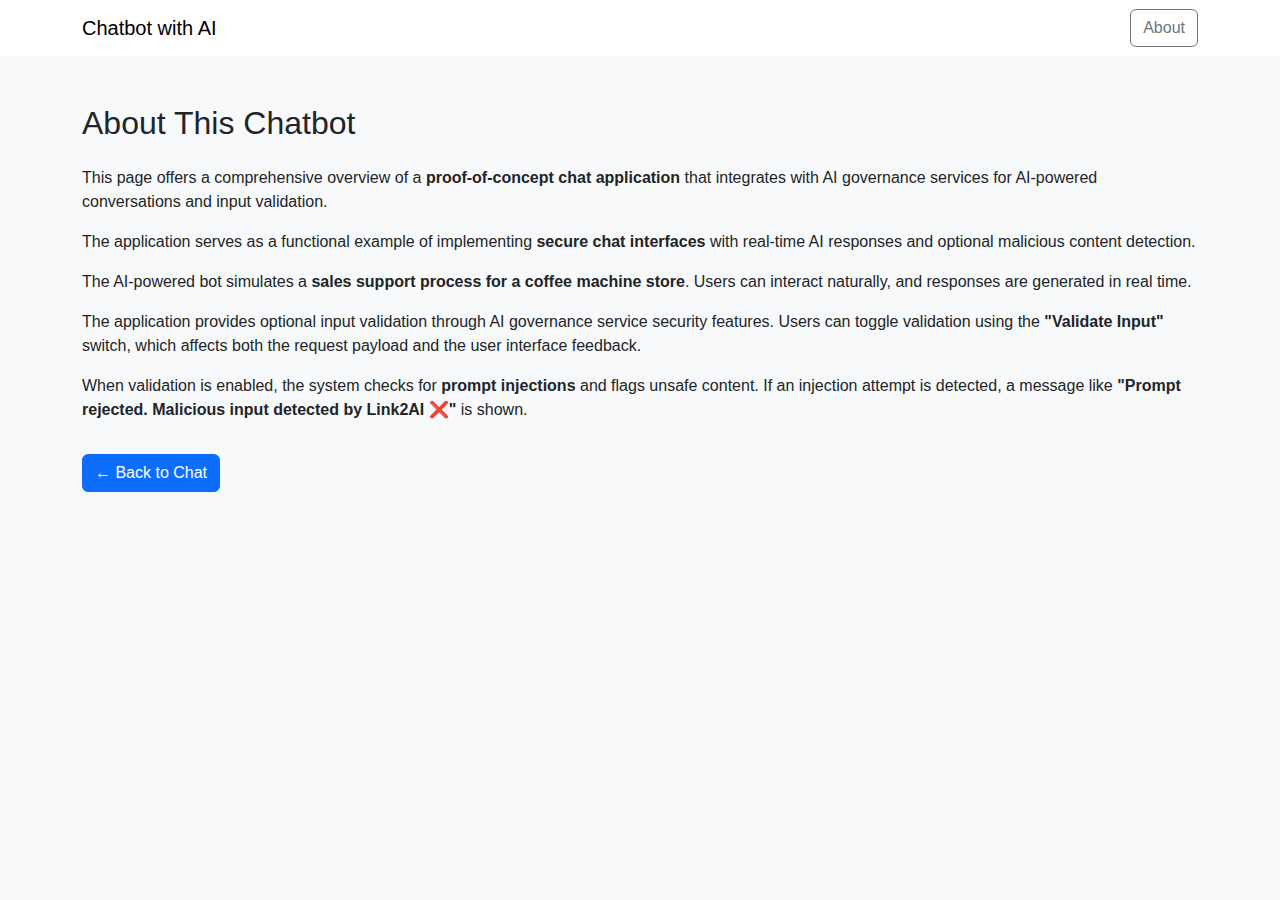
<file: about.html>
<!DOCTYPE html>
<html lang="en">
<head>
  <meta charset="UTF-8" />
  <meta name="viewport" content="width=device-width, initial-scale=1" />
  <title>About – Chatbot with AI</title>
  <link href="https://cdn.jsdelivr.net/npm/bootstrap@5.3.3/dist/css/bootstrap.min.css" rel="stylesheet" />
  <link rel="stylesheet" href="style.css" />
</head>
<nav class="navbar navbar-light bg-white mb-4">
  <div class="container">
    <a class="navbar-brand" href="index.html">Chatbot with AI</a>
    <a class="btn btn-outline-secondary" href="about.html">About</a>
  </div>
</nav>
<body class="bg-light">
  <div class="container py-4">
    <h2 class="mb-4">About This Chatbot</h2>

    <p>This page offers a comprehensive overview of a <strong>proof-of-concept chat application</strong> that integrates with AI governance services for AI-powered conversations and input validation.</p>

    <p>The application serves as a functional example of implementing <strong>secure chat interfaces</strong> with real-time AI responses and optional malicious content detection.</p>

    <p>The AI-powered bot simulates a <strong>sales support process for a coffee machine store</strong>. Users can interact naturally, and responses are generated in real time.</p>

    <p>The application provides optional input validation through AI governance service security features. Users can toggle validation using the <strong>"Validate Input"</strong> switch, which affects both the request payload and the user interface feedback.</p>

    <p>When validation is enabled, the system checks for <strong>prompt injections</strong> and flags unsafe content. If an injection attempt is detected, a message like <strong>"Prompt rejected. Malicious input detected by Link2AI ❌"</strong> is shown.</p>

    <a href="index.html" class="btn btn-primary mt-3">← Back to Chat</a>
  </div>
</body>
</html>
</file>
<file: style.css>
body {
  margin: 0;
  padding: 0;
  height: 100vh;
  overflow: hidden;
  font-family: 'Segoe UI', sans-serif;
}

.chat-container {
  display: flex;
  height: 100vh;
}

.left-panel {
  width: 60%;
  background-image: url('img/coffee.png');
  background-size: cover;
  background-position: center;
  display: flex;
  flex-direction: column;
  justify-content: space-between;
}

.chat-box {
  background-color: #fff;
  border-radius: 20px;
  padding: 1rem;
  margin: 2% 0% 2% 25%;
  height: 90%;
  width: 70%;
  display: flex;
  flex-direction: column;
  overflow: hidden;
  box-shadow: 0 0 10px rgba(0,0,0,0.1);
}

#history {
  flex: 1;
  overflow-y: auto;
  margin: 1rem;
  display: flex;
  flex-direction: column;
}

.user-msg {
  background-color: #b5cfd8;
  color: #365159;
  align-self: flex-end;
   margin-bottom: 15px;
}

.bot-msg {
  background-color: #f6ae44;
  align-self: flex-start;
  color: #6b2d05;
}

.user-msg, .bot-msg {
  overflow-wrap: break-word;
  padding: 10px 15px;
  border-radius: 15px;
  max-width: 70%;
}

.input-area {
  display: flex;
  gap: 0.5rem;
  align-items: center;
}

.right-panel {
  width: 40%;
  background-color: #e9f0f7;
  padding: 2rem 2rem 0rem 2rem;
  overflow-y: auto;
}

.alert-message {
  margin-top: 1rem;
}

.logo-bar {
  display: flex;
  justify-content: space-between;
  align-items: center;
  margin-bottom: 2rem;
}

.logo-bar h4 {
  color: #622401;
  font-size: 2.2rem;
}

.nav-bar {
  display: flex;
  align-items: center;
  height: 6vh;
  background-color: #622401;
}

.nav-bar h4 {
  color: white;
  font-size: 1.7rem;
  margin-bottom: 0;
}

.naming {
  width: 90%;
  border-bottom: 3px solid #f6ae44;
}

.bot-msg-wrapper {
  display: flex;
  align-items: center;
  margin-bottom: 15px;
}

.bot-icon {
  background-color: #5a2600;
  border-radius: 50%;
  width: 40px;
  height: 40px;
  display: flex;
  align-items: center;
  justify-content: center;
  margin-right: 10px;
  flex-shrink: 0;
}

.form-check-label {
  font-size: larger;
  font-weight: 600;
}

.form-switch .form-check-input {
  width: 3rem;
  height: 1.4rem;
  margin-right: 1rem;
}

#examplesList li {
  position: relative;
  cursor: pointer;
  margin-bottom: 10px;
  padding-right: 10px;
}

.tooltip {
  visibility: hidden;
  opacity: 0;
  position: absolute;
  top: -13%;
  transform: translateY(-50%);
  background: #333;
  color: #fff;
  font-size: 12px;
  padding: 3px 8px;
  border-radius: 4px;
  white-space: nowrap;
  transition: opacity 0.3s;
}

#examplesList li:hover .tooltip {
  visibility: visible;
  opacity: 1;
}
</file>
